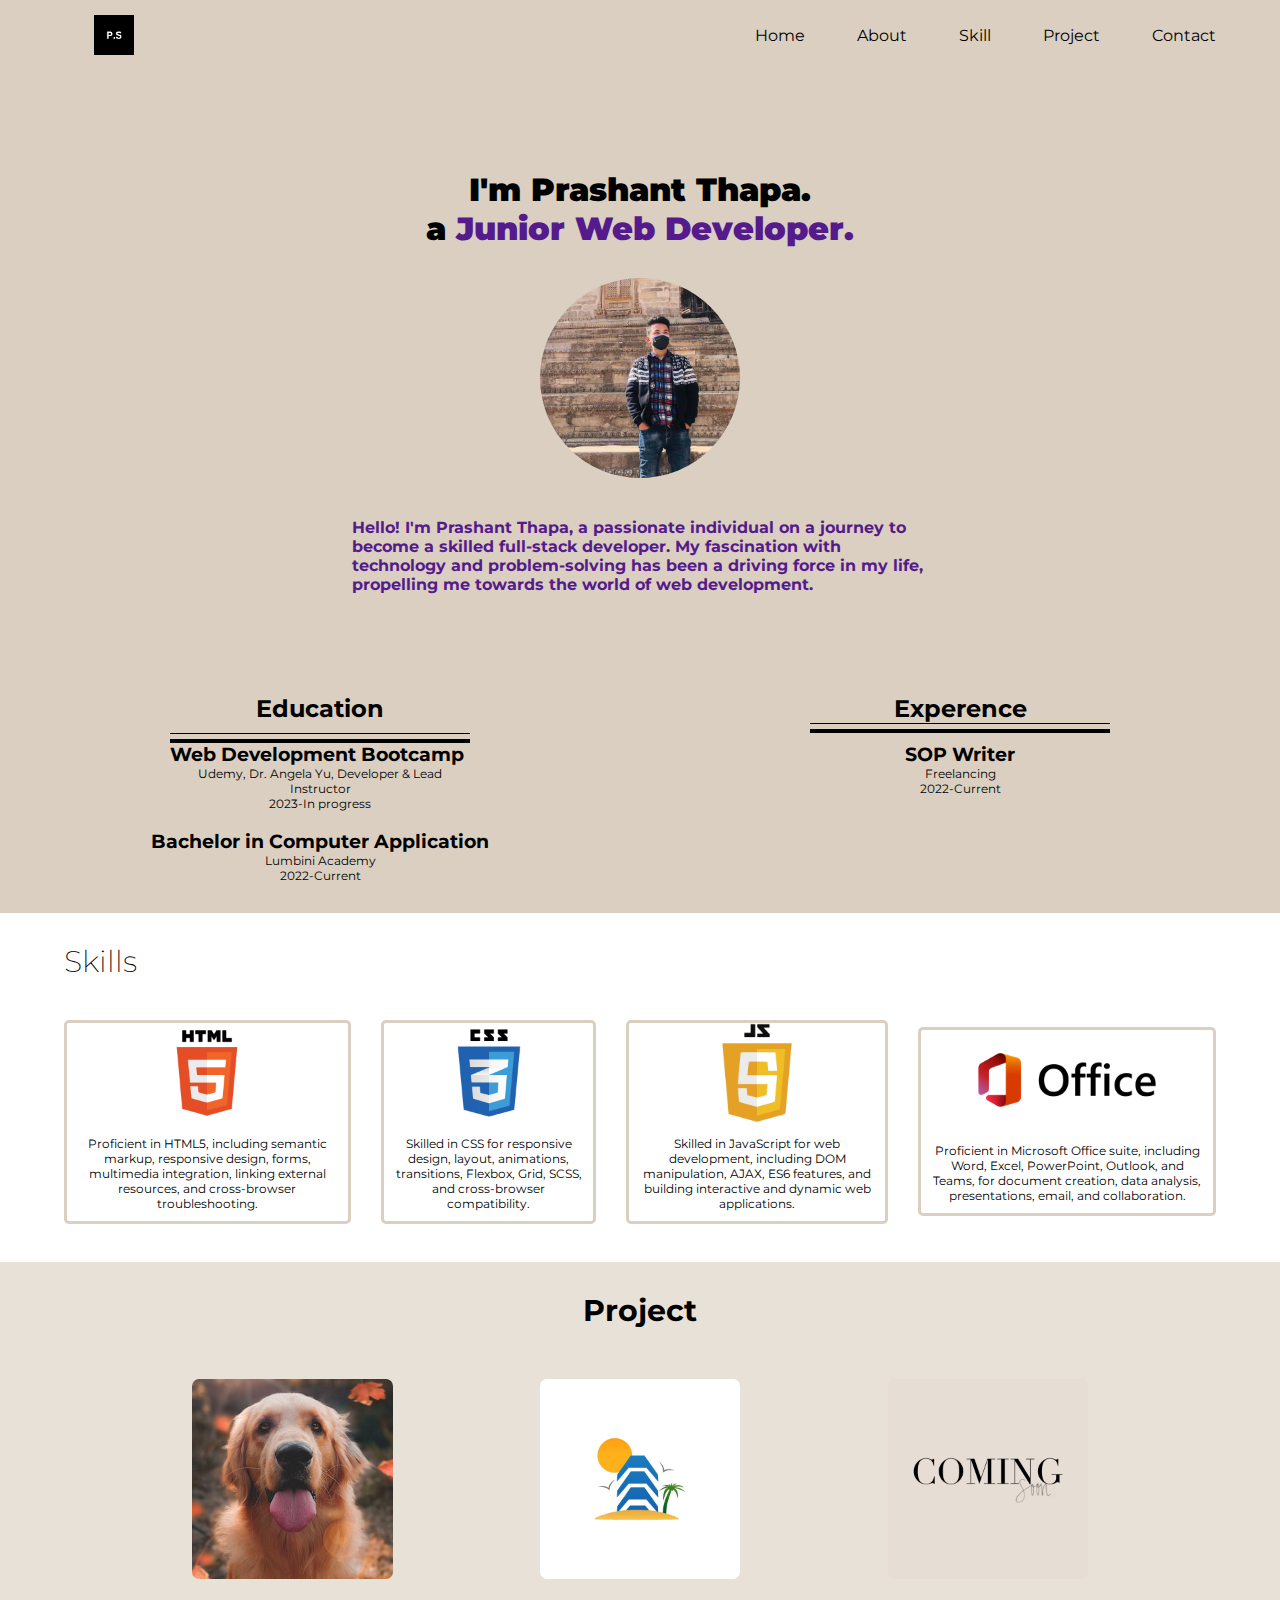
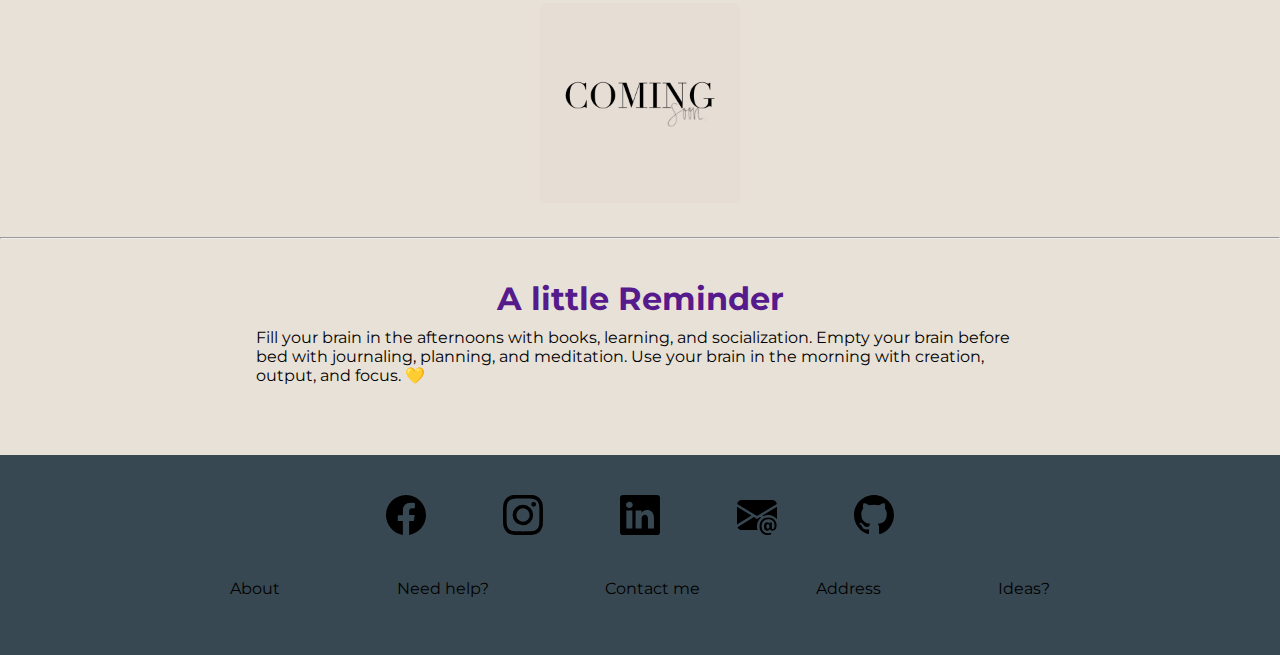
<file: index.html>
<!DOCTYPE html>
<html lang="en">
<head>
  <meta charset="UTF-8">
  <meta name="viewport"> 
  <meta name="viewport" content="width=device-width, initial-scale=1, minimum-scale=1" />
  <title>Document</title>
  <link rel="stylesheet" href="./style.css">
</head>
<body>
 <header class="header">
  <div class="Logo"><img src="./Add a heading.png" alt="logo" height="40px"></div>
   <nav class="nav">
    <ul class="nav_link">
      <li>Home</li>
      <li>About</li>
      <li>Skill</li>
      <li>Project</li>
      <li>Contact</li>
    </ul>
   </nav>

 </header>



  <div class="top-container">
    <div class="title">
      <h1>I'm Prashant Thapa. <br> a <span>Junior Web Developer.</span></h1>
      <img class="my-img" src="./me.jpg" alt="My photo" height="200px">
      <p class="me">Hello! I'm Prashant Thapa, a passionate individual on a journey to become a skilled full-stack developer. My fascination with technology and problem-solving has been a driving force in my life, propelling me towards the world of web development.</p>
    </div>
  </div>

 <div class="sec-container">
  <div class="aboutme">
    <div class="education"><h2>Education</h2> 
       <h3><hr>Web Development Bootcamp</h3>
      <p>Udemy, Dr. Angela Yu, Developer & Lead Instructor <br> 2023-In progress</p> <br> 
      <h3>Bachelor in Computer Application</h3>
      <p>Lumbini Academy <br> 2022-Current</p>
    </div>
    <div class="Experence"><h2>Experence<hr></h2> 
    <h3>SOP Writer</h3>
    <p>Freelancing</p>
    <p>2022-Current</p>
  </div>
  </div>
 </div>


 <div class="Skill-container"> 
  <h2 class="sh2">Skills<br></h2> 
   <div class="Skill" > 
    <div class="Html">
      <img src="./5847f5bdcef1014c0b5e489c.png" alt="html" height="100px">
      <p class="p1">Proficient in HTML5, including semantic markup, responsive design, forms, multimedia integration, linking external resources, and cross-browser troubleshooting.</p>
    </div>
    <div class="css">
      <img src="./css3-logo-png-transparent.png" alt="css" height="100px">
      <p class="p2">Skilled in CSS for responsive design, layout, animations, transitions, Flexbox, Grid, SCSS, and cross-browser compatibility.</p>
    </div>
    <div class="js">
      <img src="./JavaScript-Logo.png" alt="JavaScript" height="100px">
      <p class="p3">Skilled in JavaScript for web development, including DOM manipulation, AJAX, ES6 features, and building interactive and dynamic web applications.</p>
    </div>
    <div class="office">
      <img src="./Microsoft-Office-logo.png" alt="ms" height="100px">
      <p class="p4">Proficient in Microsoft Office suite, including Word, Excel, PowerPoint, Outlook, and Teams, for document creation, data analysis, presentations, email, and collaboration.</p>
    </div>
   </div>
  
 </div>
 <br>
 <br>





<div class="Project">
<h2 class="pro-h2">Project</h2>

<div class="Pro">
  <div class="tindog">
    <a href="./Tin-dog/index.html"><img class="dog" src=".//Tin-dog/images/dog-img.jpg" alt="Tin-dog project" height="200px"></a>
     <a href="./Tin-dog/index.html" target="_blank"><div class="overlay">
      <h3>Tin-Dog</h3>
      <p>I created this Webpage using Bootstrap and guidance of Dr. Yu</p>
    </div></a>
  </div>

  <div class="Canva">
    <img class="hotel" src="./hote;.jpg" alt="Tin-dog project" height="200px"></a>
     <a href="https://www.canva.com/design/DAFvvqXAdPs/7jAT72gvGhh-mZTDBuJJjg/view?website#4:book-your-room-now" target="_blank"><div class="overlay">
      <h3>Hotel design</h3>
      <p>I created this Webpage using Canva and guidance of Dr. Yu</p>
    </div></a>
  </div>


  <div class="Comming-Soon">
    <a href="./coming soon.html"><img class="dog" src="./coming.jpg" alt="Tin-dog project" height="200px"></a>
     <a href="./coming soon.html" target="_blank"><div class="overlay">
      <h3>Coming Soon</h3>
      <p>Check this after 1 month</p>
    </div></a>
  </div>


  <div class="Comming-Soon">
    <a href="./coming soon.html"><img class="dog" src="./coming.jpg" alt="Tin-dog project" height="200px"></a>
     <a href="./coming soon.html" target="_blank"><div class="overlay">
      <h3>Coming Soon</h3>
      <p>Check this after 2 month </p>
    </div></a>
  </div>

  </div>
</div>

<hr>

<div class="reminder">
  <h2>A little Reminder</h2>
  <p>Fill your brain in the afternoons with books, learning, and socialization. 
    Empty your brain before bed with journaling, planning, and meditation. 
    Use your brain in the morning with creation, output, and focus. 💛</p>
</div>

<div class="foot">
  <div class="footer">
    <footer>
      <div>
        <ul class="footerul">
          <a href="https://www.facebook.com/profile.php?id=100071432063600" target="_blank"><li><img src="./facebook.svg" alt="" ></li></a>
          <a href="https://www.instagram.com/prash_d_thapa/?hl=en" target="_blank"><li><img src="./instagram.svg" alt=""></li></a>
          <a href="https://www.linkedin.com/in/prashant-thapa-275073260/" target="_blank"><li><img src="./linkedin.svg" alt=""></li></a>
          <a href=""><li><img src="./envelope-at-fill.svg" alt=""></li></a>
          <a href="https://github.com/Prashant-12-shiy" target="_blank"><li><img src="./github.svg" alt=""></li></a>
        </ul>
      </div>
      <div>
        <ul class="last">
          <li>About</li>
          <li>Need help?</li>
          <li>Contact me</li>
          <li>Address</li>
          <li>Ideas?</li>
        </ul>
      </div>
    </footer>
  </div>

</div>
</html>
</file>
<file: style.css>
@import url('https://fonts.googleapis.com/css2?family=Montserrat:wght@500&display=swap');

 * {
  margin: 0;
  padding: 0;
  box-sizing: border-box;
  font-family: 'Montserrat', sans-serif;
 }

header {
  width: 100%;
  height: 70px;
  background-color: #dacfc0;
  padding-left: 5%;
  padding-right: 5%;
  display: flex;
  justify-content: space-between;
}

.Logo {
  width: 100px;
  height: 70px;
  display: flex;
  justify-content: center;
  align-items: center;
}

.nav {
  width: 40%;
  height: 70px;
}

.nav_link {
  list-style-type: none;
  height: 70px;
  display: flex;
  justify-content: space-between;
  align-items: center;
  cursor: pointer;
  text-decoration: none;
  transition: 0.5s ease-out;
}

.nav_link li:hover {
  color: white;
}

.title {
  background-color: #dacfc0;
  display: flex;
  flex-direction: column;
  justify-content: center;
  align-items: center;
  padding-top: 100px;
  padding-bottom: 70px;
}

span {
  color: #551a8b;
}

.my-img {
  border-radius: 50%;
  margin-top: 30px;

}

h1 {
  text-align: center;
  font-weight: 900;

}

.me {
  width: 45%;
  margin-top: 40px;
  font-weight: bold;
  color: #551a8b;
}

.aboutme {
  display: grid;
  grid-template-columns: 1fr 1fr;
  background-color: #dacfc0;
  padding-top: 30px;
  padding-bottom: 30px;
}

.education {
  grid-column: 1 1;
  display: flex;
  flex-direction: column;
  align-items: center;

}

.Experence {
  grid-column: 2 3;
  display: flex;
  flex-direction: column;
  align-items: center;
}

h2 {
  margin-bottom: 10px;
  text-align: center;
}

.aboutme > .education > p {
  margin: 0;
  padding: 0;
  width: 45%;
  font-weight: 400;
  color: black;
  text-align: center;
  font-size: 12px;
}

.aboutme > .Experence > p {
  text-align: center;
  margin: 0;
  padding: 0;
  width: 45%;
  font-weight: 400;
  color: black;
  font-size: 12px;
}

.aboutme div hr {
    border: none;
    border-top: 0.07rem solid black;
    border-bottom: 0.3rem solid black;
    height: 0.6rem;
    width: 300px;
}

.Skill-container {
  margin-left: 5%;
  margin-right: 5%;

}

.sh2 {
  padding-top: 30px;
  font-size: 30px;
  font-weight: 200;
  display: flex;
  justify-content: flex-start;
  
}

.Skill {
  display: flex;
  justify-content: space-evenly;
  align-items: center;
  gap: 30px;
  margin-top: 40px;
  cursor: pointer;
  font-size: 12px;
}

.Html{
  border: solid #dacfc0;
  border-radius: 5px;
  text-align: center;
}


.css{
  border: solid #dacfc0;
  border-radius: 5px;
  text-align: center;
}



.js{
  border:solid #dacfc0;
  border-radius: 5px;
  text-align: center;
}



.office{
  border: solid #dacfc0;
  border-radius: 5px;
  text-align: center;
}

.Skill div p {
  padding: 10px;
}

.Project { 
  background-color: #e8e1d7;
  padding-bottom: 30px;
}

.pro-h2 {
  padding-top: 30px;
  font-size: 30px;

}

.Pro {
  display: flex;
  flex-wrap: wrap;
  justify-content: center;
  margin-top: 50px;
  gap: 20px;
}
 

.tindog {
  position: relative;
  margin-top: 40px;
  gap: 20px;
  margin: 0 5%;
  width: 200px;
}


.dog
{
  border-radius: 7px;
}

.overlay 
{
  text-align: center;
  position: absolute;
  bottom: 0;
  left: 0;
  right: 0;
  background-color: rgba(0, 0, 0, 0.75);
  overflow: hidden;
  height: 0;
  transition: 0.5s ease;
  color: white;
  display: flex;
  flex-direction: column;
  justify-content: center;
  border-radius: 7px;
  cursor: pointer;
}

.tindog:hover .overlay {
  height: 100%;
}


.Canva {
  position: relative;
  margin-top: 40px;
  gap: 20px;
  margin: 0 5%;
  width: 200px;
  border-color: #551a8b;
}


.hotel
{
  border-radius: 7px;
}

.Canva:hover .overlay {
  height: 100%;
}

.Comming-Soon {
  position: relative;
  margin-top: 40px;
  gap: 20px;
  margin: 0 5%;
  width: 200px;
}

.Comming-Soon:hover .overlay {
  height: 100%;
}

.reminder {
  padding-top: 40px;
  display: flex;
  flex-direction: column;
  flex-wrap: wrap;
  align-items: center;
  padding-left: 20%;
  padding-right: 20%;
  background-color: #e8e1d7;
  padding-bottom: 70px;
}

.reminder p {
  font-size: 16px;
}

.reminder h2 {
  font-size: xx-large;
  color: #551a8b;
}

.foot {
  
  background-color: rgb(56, 72, 82);
  height: 200px;
}

.footerul {
  display: flex;
  justify-content: center;
  gap: 6%;
  padding-top: 40px;
  cursor: pointer;
}

.footerul a li img {
  height: 40px;
}

li {
  list-style-type: none;
}

.last {
  display: flex;
  justify-content: center;
  padding: 40px 15%;
  gap: 13%;
  cursor: pointer;
}

@media (max-width:600px) {


 .nav_link {
  font-size: 10px;
  gap: 10px;
 }

 .header {
  display: flex;
  justify-content: flex-start;
 }

.title {
  padding-top: 50px;
  padding-bottom: 30px;
}

.me {
  margin-top: 20px;
  display: flex;
  flex-wrap: wrap;
  width: 80%;
}

.aboutme {
  display: grid;
  grid-template-columns: 1fr;
}

.education {
  padding-bottom: 20px;
}

.education h2 {
  color: #551a8b;
}

.Experence h2 {
  color: #551a8b;
}

.Skill {
  display: flex;
  flex-direction: column;
}

}
</file>
